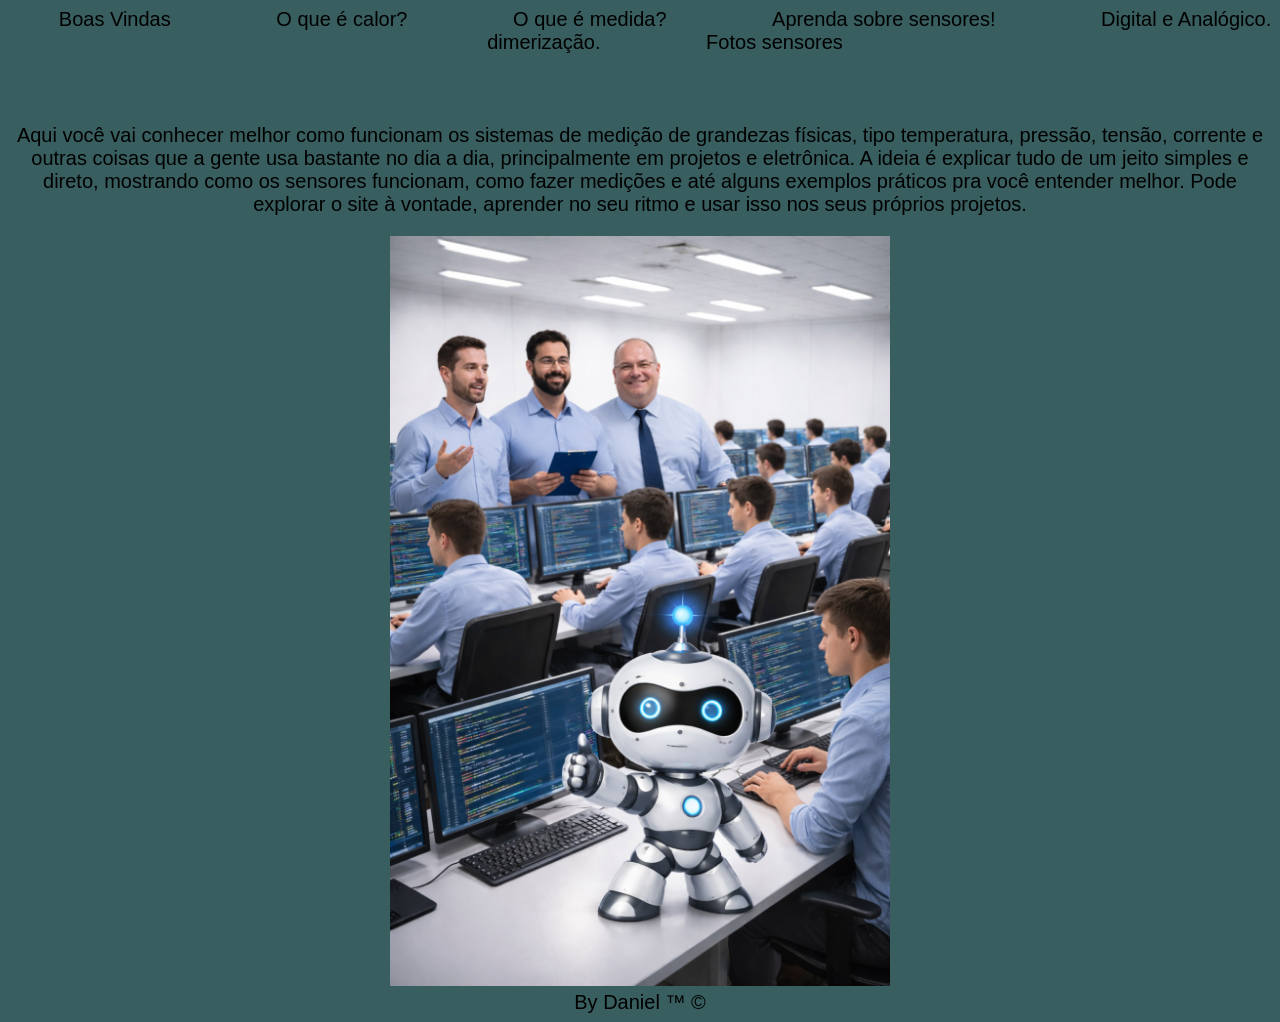
<file: index.html>
<!DOCTYPE html>
<html lang="pt_BR">
<head>
    <meta charset="UTF-8">
    <meta name="viewport" content="width=device-width, initial-scale=1.0">
    <link rel="stylesheet" href="./css/stye.css">
    <title>Sistema de medição de grandezas físicas</title>
</head>
<body>
    <header>
        <a href="./index.html">Boas Vindas</a>
        <a href="./html/calortemp.html">O que é calor?</a>
        <a href="./html/medida.html">O que é medida?</a>
        <a href="./html/sensores.html">Aprenda sobre sensores!</a>
        <a href="./html/digital_analog.html">Digital e Analógico.</a>
        <a href="./html/dimerizacao.html">dimerização.</a>
        <a href="./html/fotos.html">Fotos sensores</a>
    </header>
    <main>

        <h1></h1><br>
        <p>Aqui você vai conhecer melhor como funcionam os sistemas de medição de grandezas físicas, tipo temperatura, pressão, tensão, corrente e outras coisas que a gente usa bastante no dia a dia, principalmente em projetos e eletrônica.

            A ideia é explicar tudo de um jeito simples e direto, mostrando como os sensores funcionam, como fazer medições e até alguns exemplos práticos pra você entender melhor.
            
            Pode explorar o site à vontade, aprender no seu ritmo e usar isso nos seus próprios projetos. </p>

            <div class="sala">
                <img src="./img/tropinha.jpg" alt="">
            </div>

    </main>
    <footer>
        By Daniel &trade; &copy;
    </footer>

        
</body>
</html>
</file>
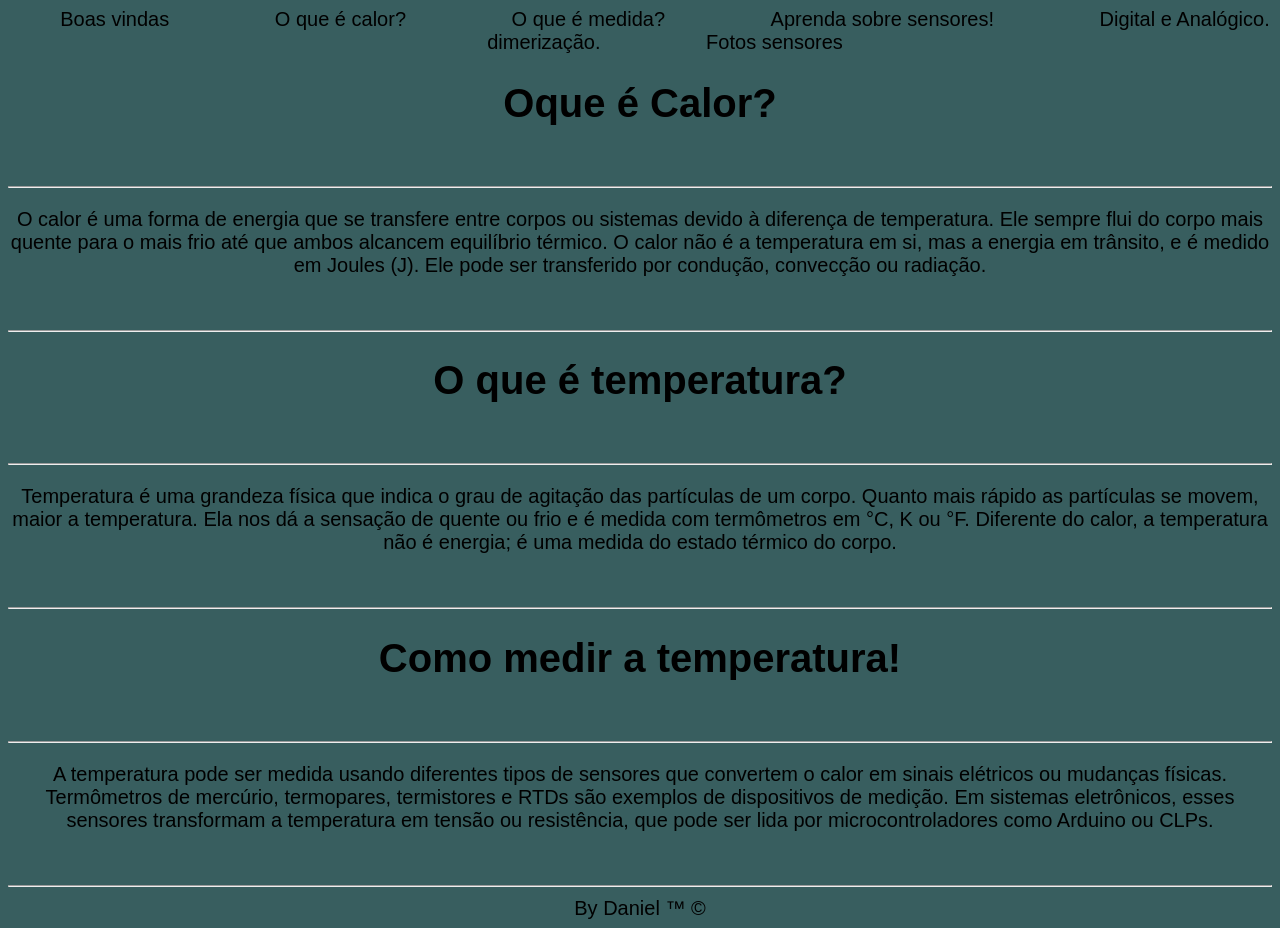
<file: html/calortemp.html>
<!DOCTYPE html>
<html lang="pt-BR">
<head>
    <meta charset="UTF-8">
    <meta name="viewport" content="width=device-width, initial-scale=1.0">
    <link rel="stylesheet" href="../css/stye.css">
    <title>Sistema de medição de grandezas físicas</title>
</head>
<body>
    <header>
        <a href="../index.html">Boas vindas</a>
        <a href="./calortemp.html">O que é calor?</a>
        <a href="./medida.html">O que é medida?</a>
        <a href="./sensores.html">Aprenda sobre sensores!</a>
        <a href="./digital_analog.html">Digital e Analógico.</a>
        <a href="./dimerizacao.html">dimerização.</a>
        <a href="./fotos.html">Fotos sensores</a>
    </header>
    <main>

        <h1>Oque é Calor?</h1><br><hr>
        <p>O calor é uma forma de energia que se transfere entre corpos ou sistemas devido à diferença de temperatura. Ele sempre flui do corpo mais quente para o mais frio até que ambos alcancem equilíbrio térmico. O calor não é a temperatura em si, mas a energia em trânsito, e é medido em Joules (J). Ele pode ser transferido por condução, convecção ou radiação.</p><br><hr>
        <h1>O que é temperatura?</h1><br><hr>
        <p>Temperatura é uma grandeza física que indica o grau de agitação das partículas de um corpo. Quanto mais rápido as partículas se movem, maior a temperatura. Ela nos dá a sensação de quente ou frio e é medida com termômetros em °C, K ou °F. Diferente do calor, a temperatura não é energia; é uma medida do estado térmico do corpo.</p><br><hr>
        <h1>Como medir a temperatura!</h1><br><hr>
        <p>A temperatura pode ser medida usando diferentes tipos de sensores que convertem o calor em sinais elétricos ou mudanças físicas. Termômetros de mercúrio, termopares, termistores e RTDs são exemplos de dispositivos de medição. Em sistemas eletrônicos, esses sensores transformam a temperatura em tensão ou resistência, que pode ser lida por microcontroladores como Arduino ou CLPs.
        </p><br><hr>
    </main>
    <footer>
        By Daniel &trade; &copy;
    </footer>

        
</body>
</html>
</file>
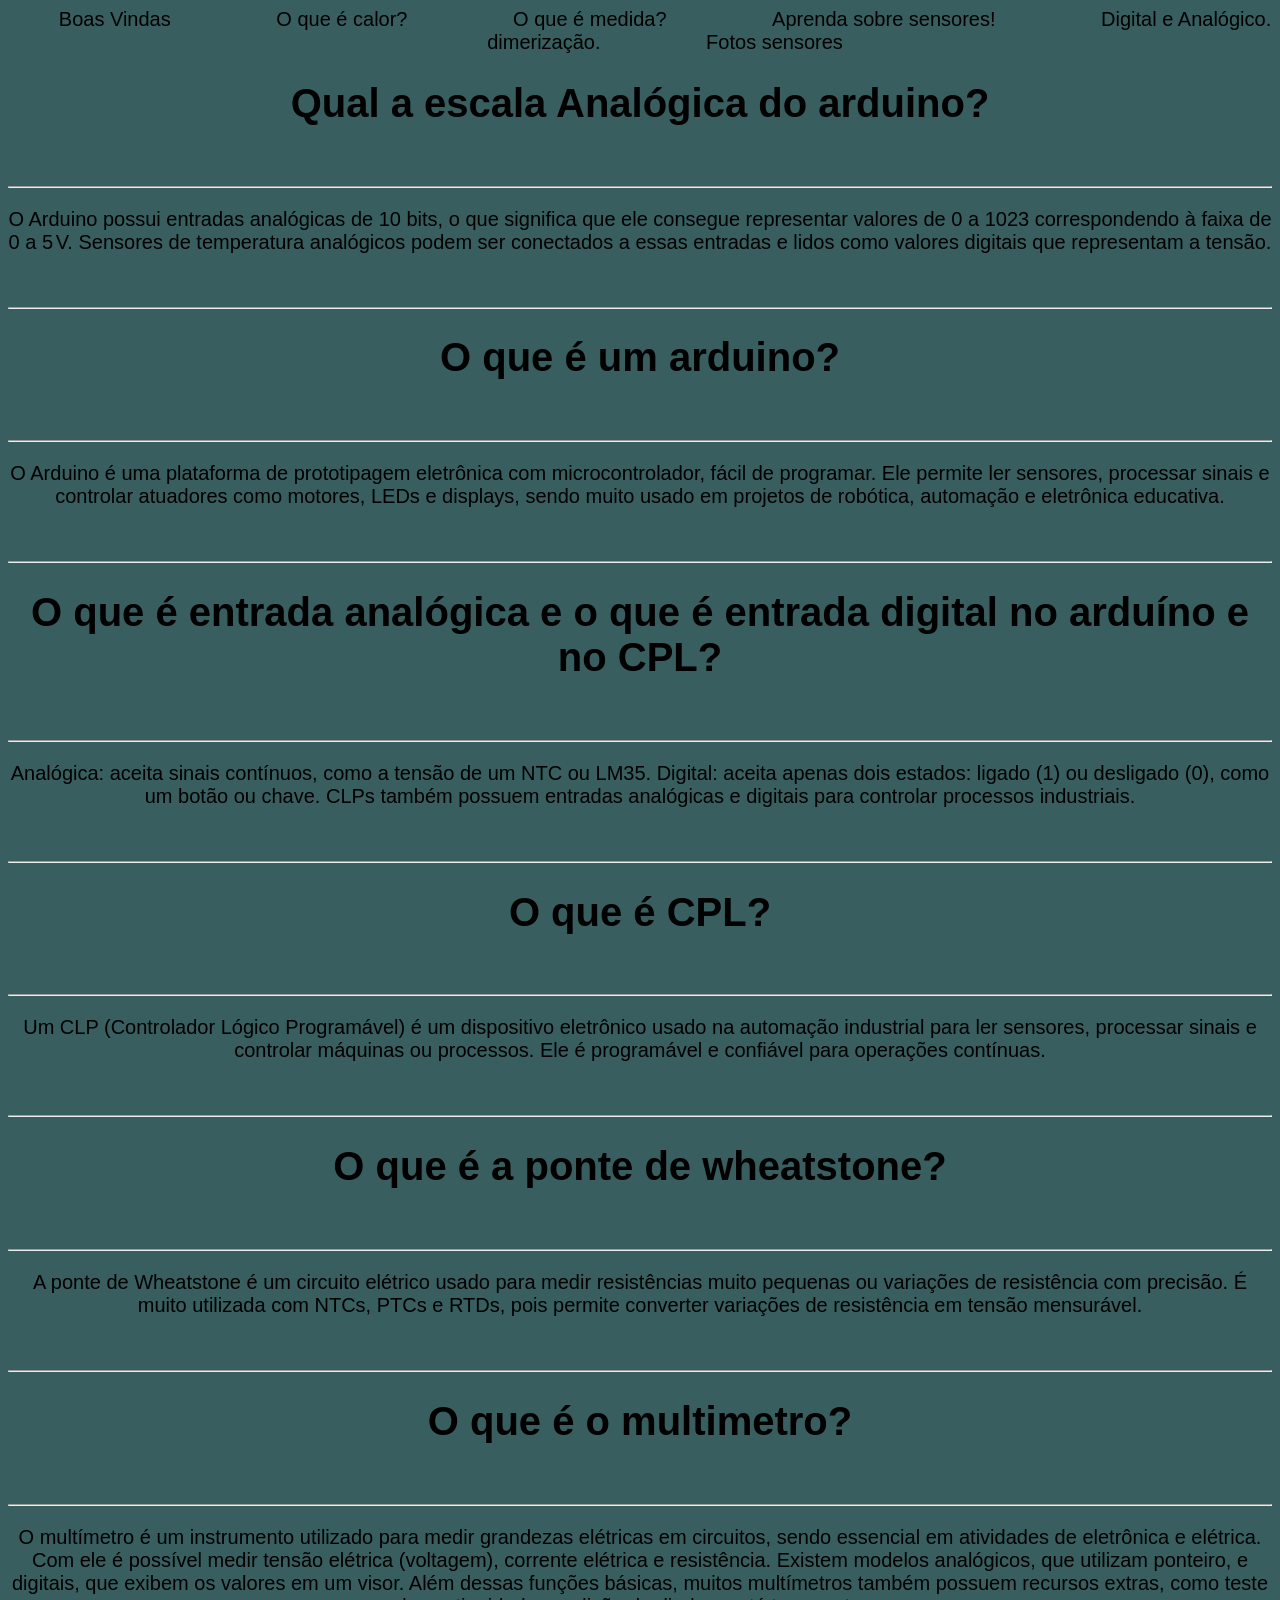
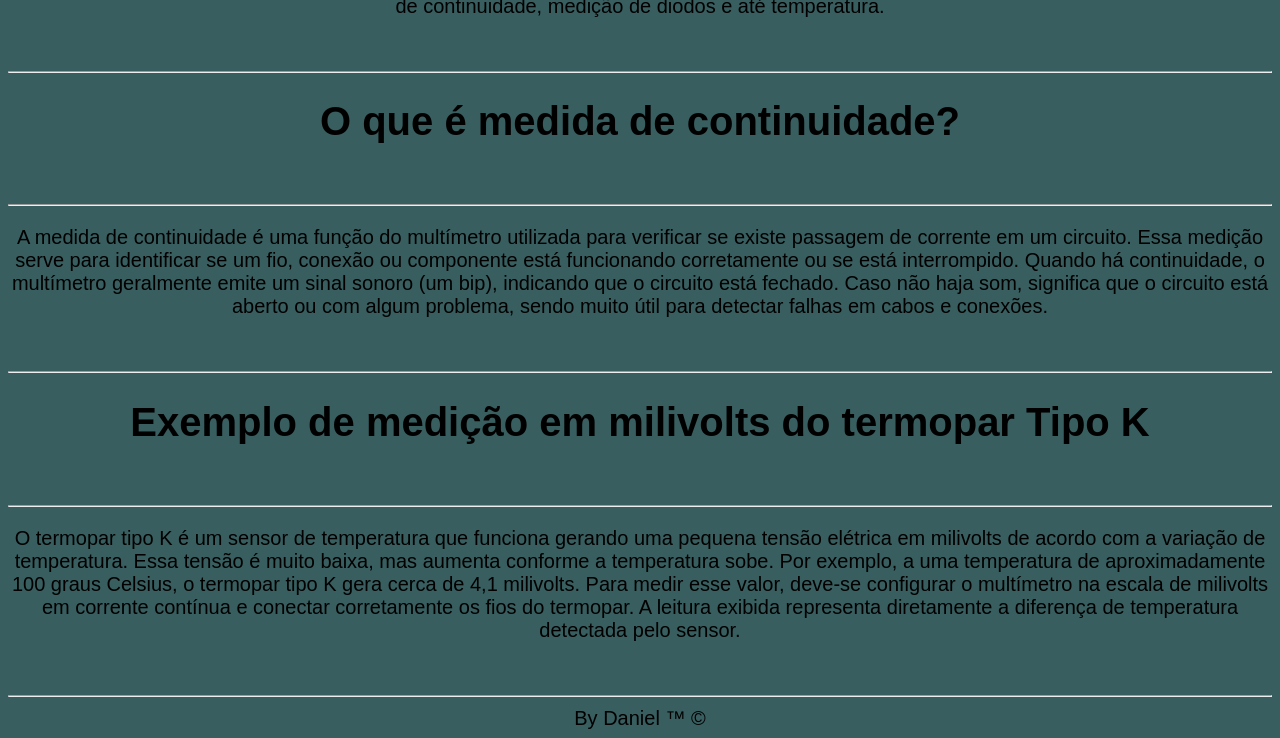
<file: html/digital_analog.html>
<!DOCTYPE html>
<html lang="pt-BR">
<head>
    <meta charset="UTF-8">
    <meta name="viewport" content="width=device-width, initial-scale=1.0">
    <link rel="stylesheet" href="../css/stye.css">
    <title>Sistema de medição de grandezas físicas</title>
</head>
<body>
    <header>
        <a href="../index.html">Boas Vindas</a>
        <a href="./calortemp.html">O que é calor?</a>
        <a href="./medida.html">O que é medida?</a>
        <a href="./sensores.html">Aprenda sobre sensores!</a>
        <a href="./digital_analog.html">Digital e Analógico.</a>
        <a href="./dimerizacao.html">dimerização.</a>
        <a href="./fotos.html">Fotos sensores</a>
    </header>
    <main>
        <h1>Qual a escala Analógica do arduino?</h1><br><hr>
        <p>O Arduino possui entradas analógicas de 10 bits, o que significa que ele consegue representar valores de 0 a 1023 correspondendo à faixa de 0 a 5 V. Sensores de temperatura analógicos podem ser conectados a essas entradas e lidos como valores digitais que representam a tensão.</p><br><hr>
        <h1>O que é um arduino?</h1><br><hr>
        <p>O Arduino é uma plataforma de prototipagem eletrônica com microcontrolador, fácil de programar. Ele permite ler sensores, processar sinais e controlar atuadores como motores, LEDs e displays, sendo muito usado em projetos de robótica, automação e eletrônica educativa.</p><br><hr>
        <h1>O que é entrada analógica e o que é entrada digital no arduíno e no CPL?</h1><br><hr>
        <p>Analógica: aceita sinais contínuos, como a tensão de um NTC ou LM35.

            Digital: aceita apenas dois estados: ligado (1) ou desligado (0), como um botão ou chave.
            
            CLPs também possuem entradas analógicas e digitais para controlar processos industriais.</p><br><hr>
            <h1>O que é CPL?</h1><br><hr>
            <p>Um CLP (Controlador Lógico Programável) é um dispositivo eletrônico usado na automação industrial para ler sensores, processar sinais e controlar máquinas ou processos. Ele é programável e confiável para operações contínuas.</p><br><hr>
            <h1>O que é a ponte de wheatstone?</h1><br><hr>
            <p>A ponte de Wheatstone é um circuito elétrico usado para medir resistências muito pequenas ou variações de resistência com precisão. É muito utilizada com NTCs, PTCs e RTDs, pois permite converter variações de resistência em tensão mensurável.</p><br><hr>
            <h1>O que é o multimetro?</h1><br><hr>
            <p>O multímetro é um instrumento utilizado para medir grandezas elétricas em circuitos, sendo essencial em atividades de eletrônica e elétrica. Com ele é possível medir tensão elétrica (voltagem), corrente elétrica e resistência. Existem modelos analógicos, que utilizam ponteiro, e digitais, que exibem os valores em um visor. Além dessas funções básicas, muitos multímetros também possuem recursos extras, como teste de continuidade, medição de diodos e até temperatura.</p><br><hr>
            <h1>O que é medida de continuidade?</h1><br><hr>
            <p>A medida de continuidade é uma função do multímetro utilizada para verificar se existe passagem de corrente em um circuito. Essa medição serve para identificar se um fio, conexão ou componente está funcionando corretamente ou se está interrompido. Quando há continuidade, o multímetro geralmente emite um sinal sonoro (um bip), indicando que o circuito está fechado. Caso não haja som, significa que o circuito está aberto ou com algum problema, sendo muito útil para detectar falhas em cabos e conexões.</p><br><hr>
            <h1>Exemplo de medição em milivolts do termopar Tipo K</h1><br><hr>
            <p>O termopar tipo K é um sensor de temperatura que funciona gerando uma pequena tensão elétrica em milivolts de acordo com a variação de temperatura. Essa tensão é muito baixa, mas aumenta conforme a temperatura sobe. Por exemplo, a uma temperatura de aproximadamente 100 graus Celsius, o termopar tipo K gera cerca de 4,1 milivolts. Para medir esse valor, deve-se configurar o multímetro na escala de milivolts em corrente contínua e conectar corretamente os fios do termopar. A leitura exibida representa diretamente a diferença de temperatura detectada pelo sensor.</p><br><hr>
            
    </main>
    <footer>
        By Daniel &trade; &copy;
    </footer>

        
</body>
</html>
</file>
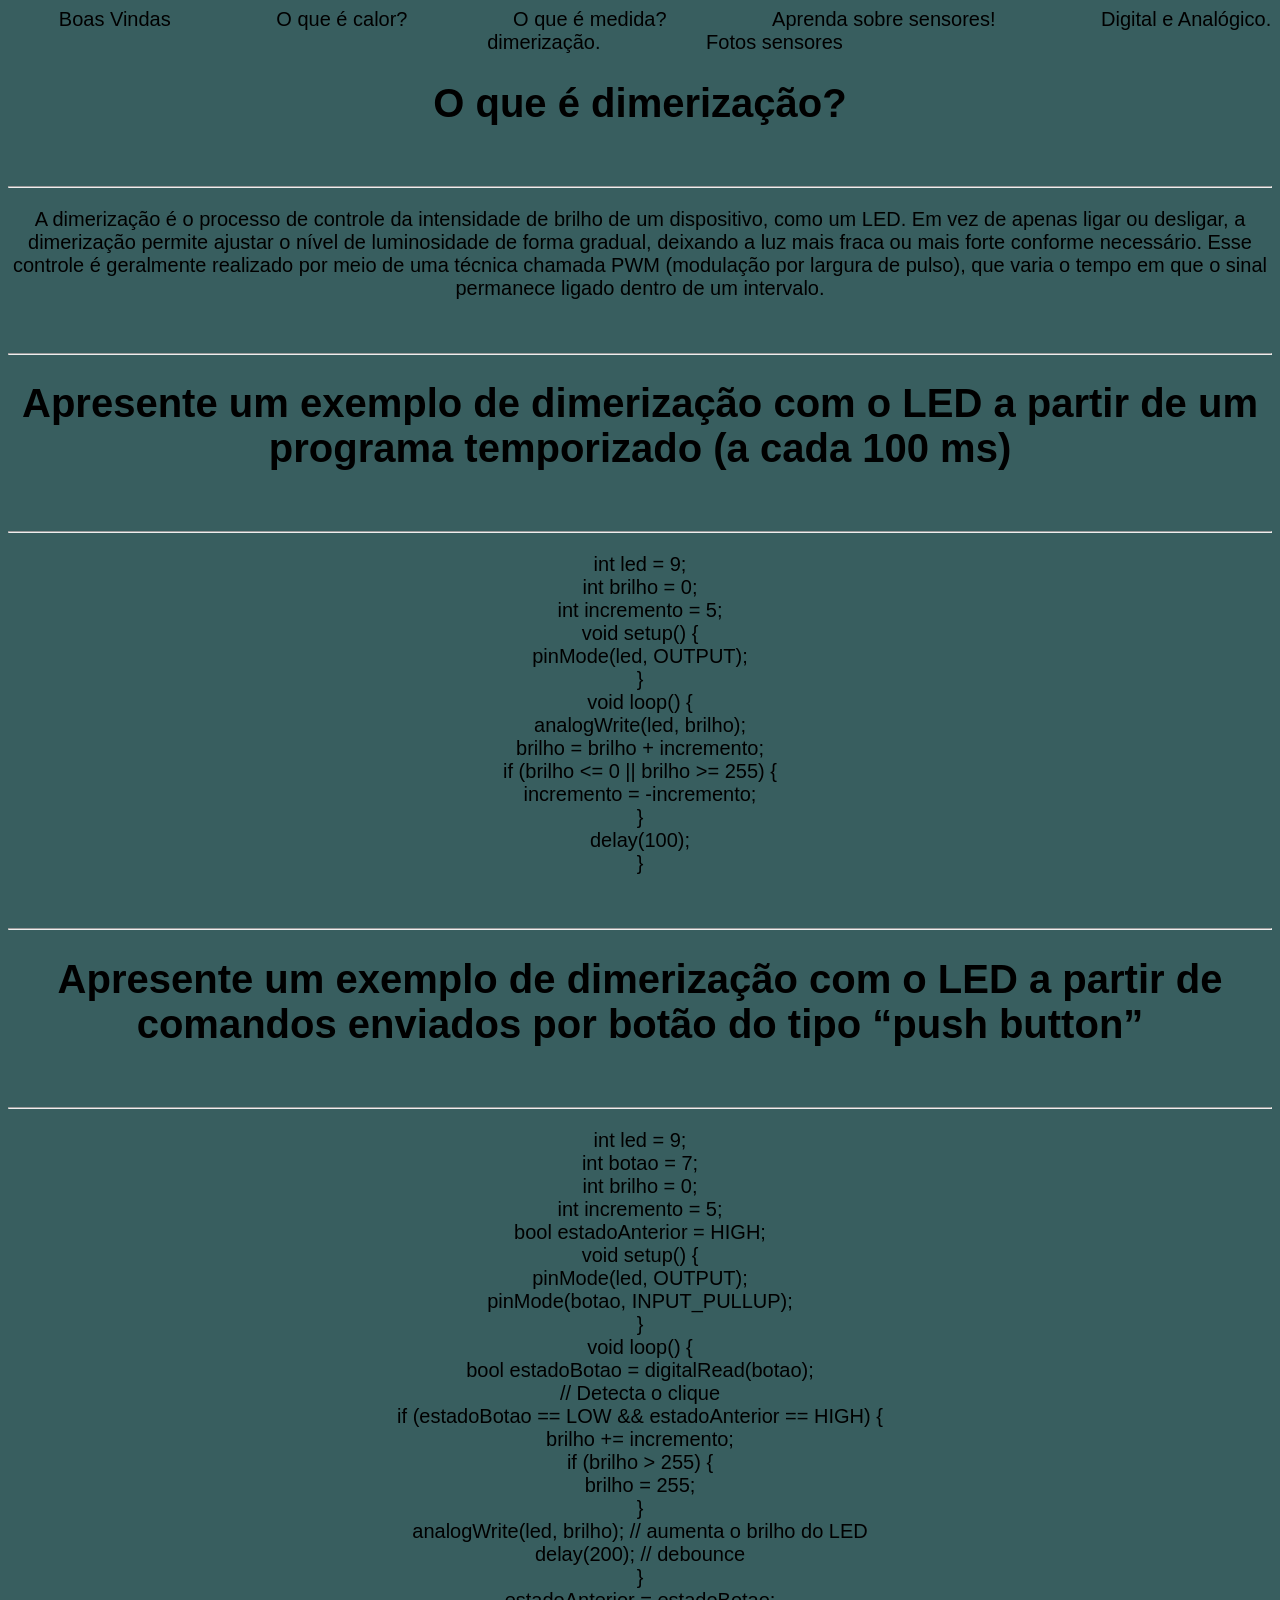
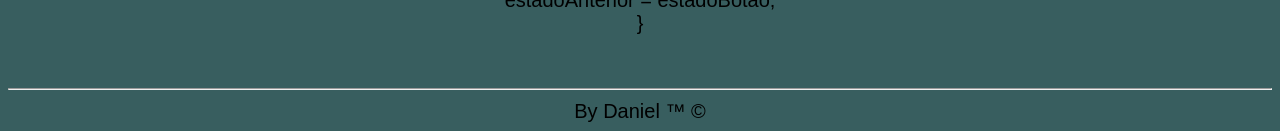
<file: html/dimerizacao.html>
<!DOCTYPE html>
<html lang="pt-BR">
<head>
    <meta charset="UTF-8">
    <meta name="viewport" content="width=device-width, initial-scale=1.0">
    <link rel="stylesheet" href="../css/stye.css">
    <title>Sistema de medição de grandezas físicas</title>
</head>
<body>
    <header>
        <a href="../index.html">Boas Vindas</a>
        <a href="./calortemp.html">O que é calor?</a>
        <a href="./medida.html">O que é medida?</a>
        <a href="./sensores.html">Aprenda sobre sensores!</a>
        <a href="./digital_analog.html">Digital e Analógico.</a>
        <a href="./dimerizacao.html">dimerização.</a>
        <a href="./fotos.html">Fotos sensores</a>
    </header>
    <main>
        <h1>O que é dimerização?</h1><br><hr>
        <p>A dimerização é o processo de controle da intensidade de brilho de um dispositivo, como um LED. Em vez de apenas ligar ou desligar, a dimerização permite ajustar o nível de luminosidade de forma gradual, deixando a luz mais fraca ou mais forte conforme necessário. Esse controle é geralmente realizado por meio de uma técnica chamada PWM (modulação por largura de pulso), que varia o tempo em que o sinal permanece ligado dentro de um intervalo.</p><br><hr>
        <h1>Apresente um exemplo de dimerização com o LED a partir de um programa temporizado (a cada 100 ms)</h1><br><hr>
        <p>int led = 9;<br>
            int brilho = 0;<br>
            int incremento = 5;<br>
            
            void setup() {<br>
              pinMode(led, OUTPUT);<br>
            }<br>
            
            void loop() {<br>
              analogWrite(led, brilho);<br>
              brilho = brilho + incremento;<br>
            
              if (brilho <= 0 || brilho >= 255) {<br>
                incremento = -incremento;<br>
              }<br>
            
              delay(100);<br>
            }</p><br><hr>
            <h1>Apresente um exemplo de dimerização com o LED a partir de comandos enviados por botão
                do tipo “push button”</h1><br><hr>
                <p>int led = 9;<br>
                    int botao = 7;<br>
                    
                    int brilho = 0;<br>
                    int incremento = 5;<br>
                    
                    bool estadoAnterior = HIGH;<br>
                    
                    void setup() {<br>
                      pinMode(led, OUTPUT);<br>
                      pinMode(botao, INPUT_PULLUP);<br>
                    }<br>
                    
                    void loop() {<br>
                    
                      bool estadoBotao = digitalRead(botao);<br>
                    
                      // Detecta o clique<br>
                      if (estadoBotao == LOW && estadoAnterior == HIGH) {<br>
                    
                        brilho += incremento;<br>
                    
                        if (brilho > 255) {<br>
                          brilho = 255;<br>
                        } <br>
                    
                        analogWrite(led, brilho); // aumenta o brilho do LED <br>
                        delay(200); // debounce <br>
                      } <br>
                    
                      estadoAnterior = estadoBotao;<br>
                    }</p><br><hr>


    </main>
    <footer>
        By Daniel &trade; &copy;
    </footer>

        
</body>
</html>
</file>
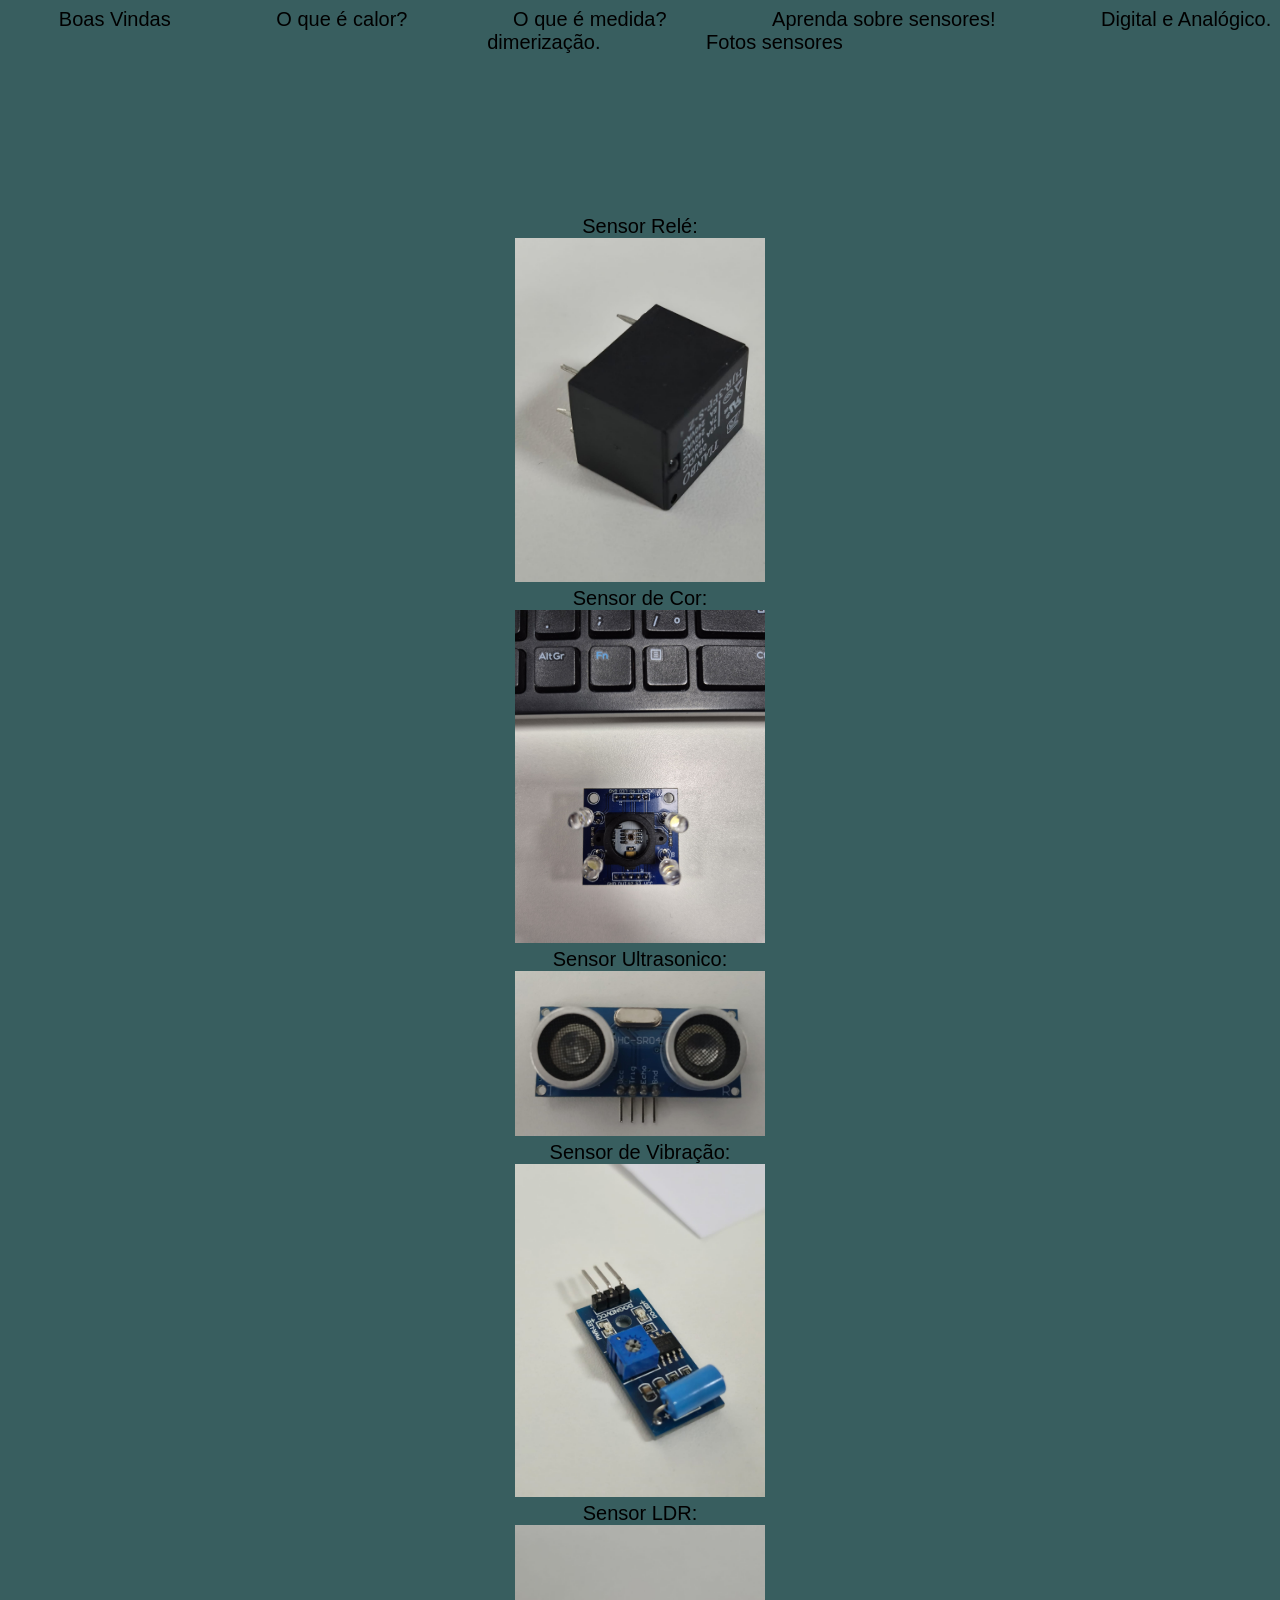
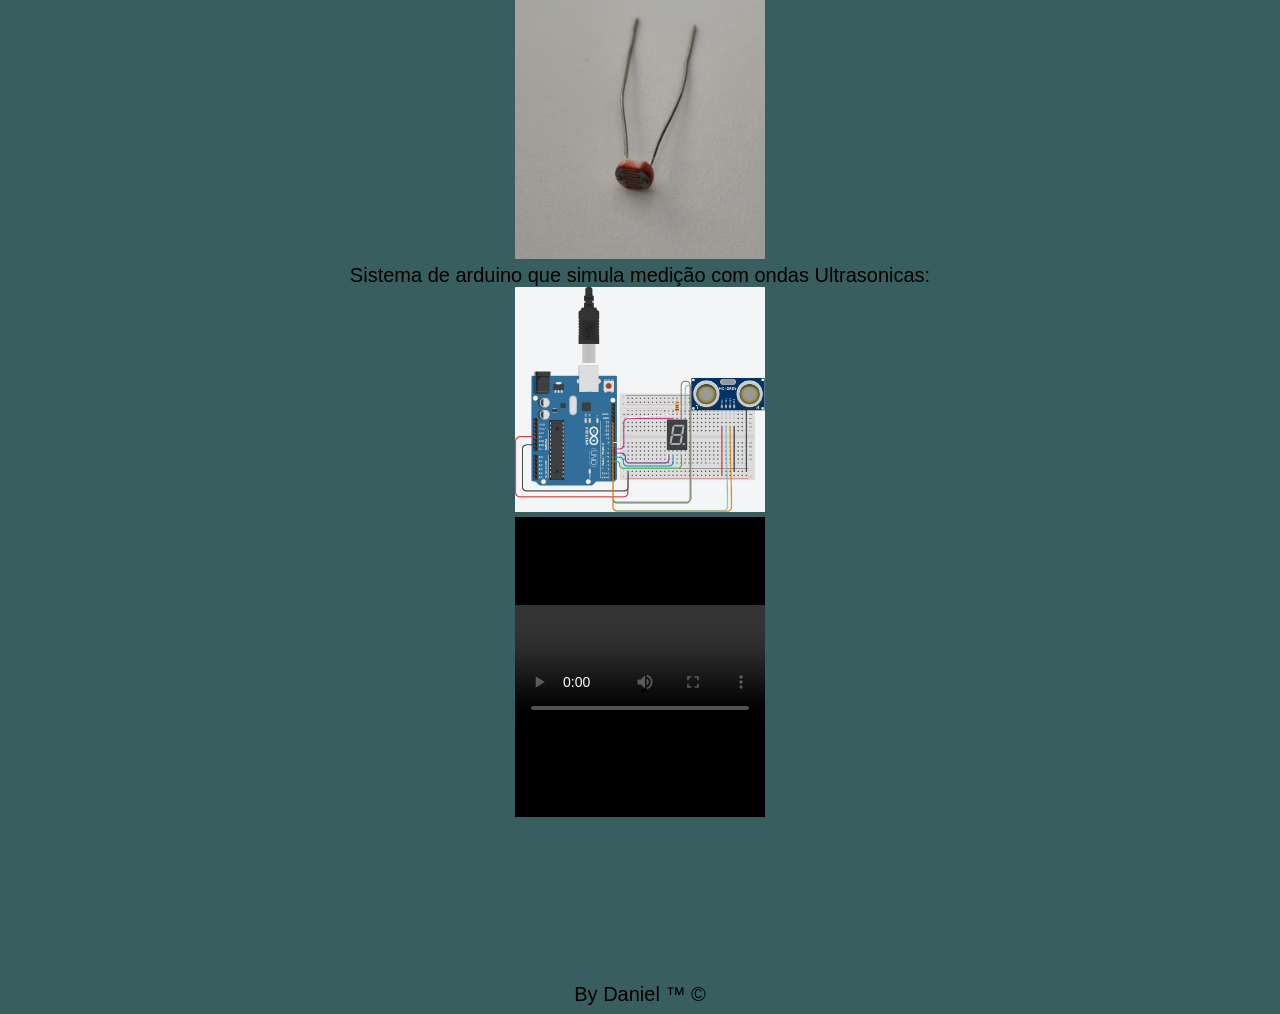
<file: html/fotos.html>
<!DOCTYPE html>
<html lang="pt-BR">
<head>
    <meta charset="UTF-8">
    <meta name="viewport" content="width=device-width, initial-scale=1.0">
    <link rel="stylesheet" href="../css/stye.css">
    <title>Sistema de medição de grandezas físicas</title>
</head>
<body>
    <header>
        <a href="../index.html">Boas Vindas</a> 
        <a href="./calortemp.html">O que é calor?</a>
        <a href="./medida.html">O que é medida?</a>
        <a href="./sensores.html">Aprenda sobre sensores!</a>
        <a href="./digital_analog.html">Digital e Analógico.</a>
        <a href="./dimerizacao.html">dimerização.</a>
        <a href="./fotos.html">Fotos sensores</a>
    </header><br><br><br><br><br><br><br>
    <main>

        <div class="fotos">Sensor Relé: <br>
            <img src="../img/rele.jpg" alt=""><br>Sensor de Cor: <br>
            <img src="../img/sensorcor.jpg" alt=""><br>Sensor Ultrasonico: <br>
            <img src="../img/sensorultra.jpg" alt=""><br>Sensor de Vibração: <br>
            <img src="../img/vibracao.jpg" alt=""><br>Sensor LDR: <br>
            <img src="../img/ldr.jpg" alt=""><br>Sistema de arduino que simula medição com ondas Ultrasonicas: <br>
            <img src="../img/tinkercad.jpg" alt=""> <br>
          <iframe src="../videos/ultrasonicovideo.mp4" frameborder="0"></iframe>
            
        </div><br><br><br><br><br><br><br>

    </main>
    <footer>
        By Daniel &trade; &copy;
    </footer>

        
</body>
</html>
</file>
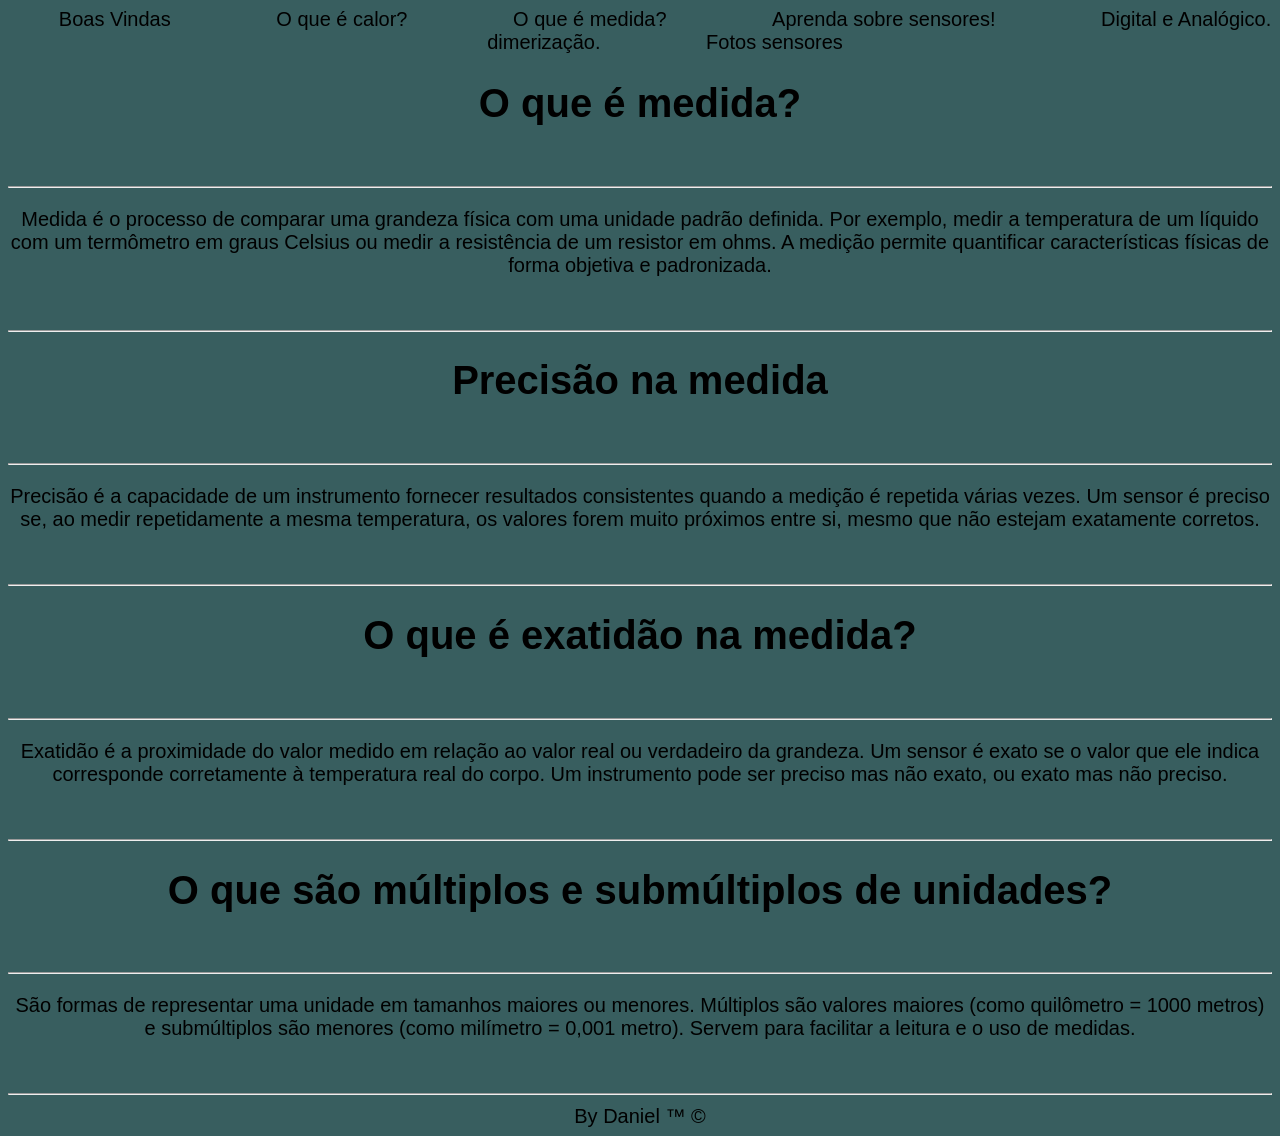
<file: html/medida.html>
<!DOCTYPE html>
<html lang="pt-BR">
<head>
    <meta charset="UTF-8">
    <meta name="viewport" content="width=device-width, initial-scale=1.0">
    <link rel="stylesheet" href="../css/stye.css">
    <title>Sistema de medição de grandezas físicas</title>
</head>
<body>
    <header>
        <a href="../index.html">Boas Vindas</a>
        <a href="./calortemp.html">O que é calor?</a>
        <a href="./medida.html">O que é medida?</a>
        <a href="./sensores.html">Aprenda sobre sensores!</a>
        <a href="./digital_analog.html">Digital e Analógico.</a>
        <a href="./dimerizacao.html">dimerização.</a>
        <a href="./fotos.html">Fotos sensores</a>
    </header>
    <main>
        <h1>O que é medida?</h1><br><hr>
        <p>Medida é o processo de comparar uma grandeza física com uma unidade padrão definida. Por exemplo, medir a temperatura de um líquido com um termômetro em graus Celsius ou medir a resistência de um resistor em ohms. A medição permite quantificar características físicas de forma objetiva e padronizada.</p><br><hr>
        <h1>Precisão na medida</h1><br><hr>
        <p>Precisão é a capacidade de um instrumento fornecer resultados consistentes quando a medição é repetida várias vezes. Um sensor é preciso se, ao medir repetidamente a mesma temperatura, os valores forem muito próximos entre si, mesmo que não estejam exatamente corretos.</p><br><hr>
        <h1>O que é exatidão na medida?</h1><br><hr>
        <p>Exatidão é a proximidade do valor medido em relação ao valor real ou verdadeiro da grandeza. Um sensor é exato se o valor que ele indica corresponde corretamente à temperatura real do corpo. Um instrumento pode ser preciso mas não exato, ou exato mas não preciso.</p><br><hr>
        <h1>O que são múltiplos e submúltiplos de unidades?</h1><br><hr>
        <p>São formas de representar uma unidade em tamanhos maiores ou menores. Múltiplos são valores maiores (como quilômetro = 1000 metros) e submúltiplos são menores (como milímetro = 0,001 metro). Servem para facilitar a leitura e o uso de medidas.</p><br><hr>
    </main>
    <footer>
        By Daniel &trade; &copy;
    </footer>

        
</body>
</html>
</file>
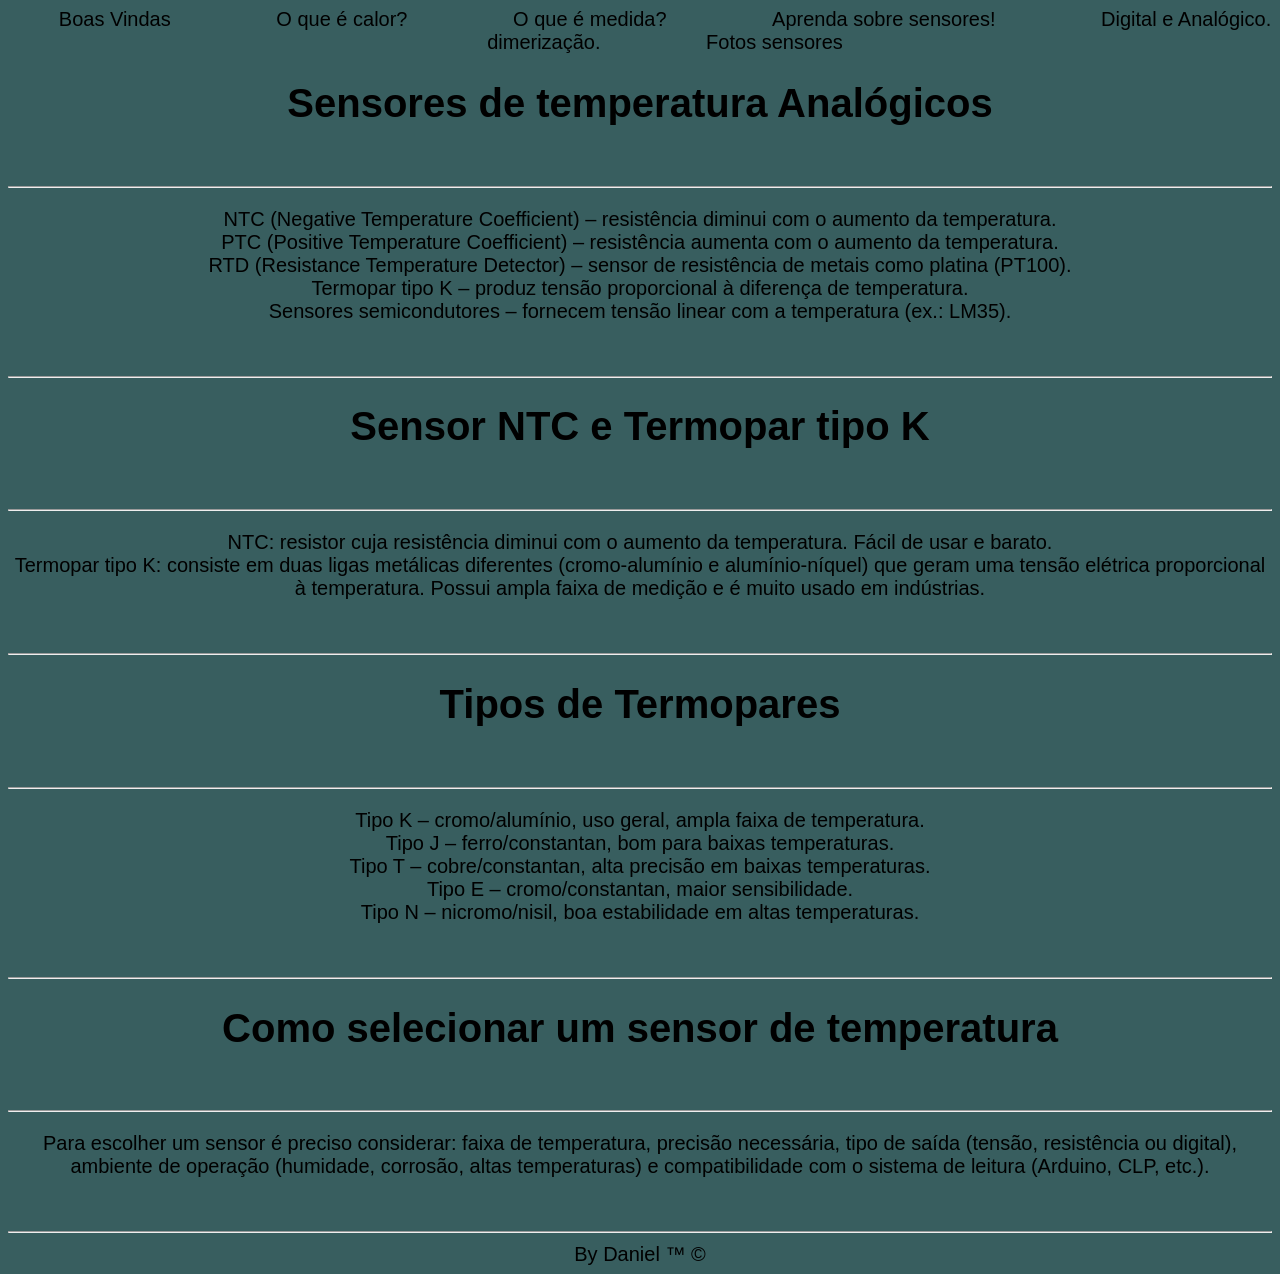
<file: html/sensores.html>
<!DOCTYPE html>
<html lang="pt-BR">
<head>
    <meta charset="UTF-8">
    <meta name="viewport" content="width=device-width, initial-scale=1.0">
    <link rel="stylesheet" href="../css/stye.css">
    <title>Sistema de medição de grandezas físicas</title>
</head>
<body>
    <header>
        <a href="../index.html">Boas Vindas</a>
        <a href="./calortemp.html">O que é calor?</a>
        <a href="./medida.html">O que é medida?</a>
        <a href="./sensores.html">Aprenda sobre sensores!</a>
        <a href="./digital_analog.html">Digital e Analógico.</a>
        <a href="./dimerizacao.html">dimerização.</a>
        <a href="./fotos.html">Fotos sensores</a>
    </header>
    <main>
        <h1>Sensores de temperatura Analógicos</h1><br><hr>
        <p>NTC (Negative Temperature Coefficient) – resistência diminui com o aumento da temperatura.<br>

            PTC (Positive Temperature Coefficient) – resistência aumenta com o aumento da temperatura.<br>
            
            RTD (Resistance Temperature Detector) – sensor de resistência de metais como platina (PT100).<br>
            
            Termopar tipo K – produz tensão proporcional à diferença de temperatura.<br>
            
            Sensores semicondutores – fornecem tensão linear com a temperatura (ex.: LM35).</p><br><hr>
            <h1>Sensor NTC e Termopar tipo K</h1><br><hr>
            <p>NTC: resistor cuja resistência diminui com o aumento da temperatura. Fácil de usar e barato.<br>

               Termopar tipo K: consiste em duas ligas metálicas diferentes (cromo-alumínio e alumínio-níquel) que geram uma tensão elétrica proporcional à temperatura. Possui ampla faixa de medição e é muito usado em indústrias.
                </p><br><hr>
                <h1>Tipos de Termopares</h1><br><hr>
                <p>Tipo K – cromo/alumínio, uso geral, ampla faixa de temperatura.<br>

                    Tipo J – ferro/constantan, bom para baixas temperaturas.<br>
                    
                    Tipo T – cobre/constantan, alta precisão em baixas temperaturas.<br>
                    
                    Tipo E – cromo/constantan, maior sensibilidade.<br>
                    
                    Tipo N – nicromo/nisil, boa estabilidade em altas temperaturas.</p><br><hr>
                    <h1>Como selecionar um sensor de temperatura</h1><br><hr>
                    <p>Para escolher um sensor é preciso considerar: faixa de temperatura, precisão necessária, tipo de saída (tensão, resistência ou digital), ambiente de operação (humidade, corrosão, altas temperaturas) e compatibilidade com o sistema de leitura (Arduino, CLP, etc.).</p><br><hr>
    </main>
    <footer>
        By Daniel &trade; &copy;
    </footer>

        
</body>
</html>
</file>
<file: css/stye.css>
body{
    background-color: rgb(56, 94, 95);
    color: black;
    font-family: Arial, Helvetica, sans-serif;
    font-size: 1.25rem;
    text-align:center;
}

a {
    position: relative;
    color: black;
    text-decoration: none;
    transition: all 0.3s ease;
    margin: 0 50px;
  }
  
  /* Hover (passar o mouse) */
  a:hover {
    color: rgb(26, 2, 114);
    transform: scale(1.1);
  }
  
  /* Clique */
  a:active {
    transform: scale(0.9);
    color: rgb(1, 1, 105);
  }
  
  /* Linha animada */
  a::after {
    content: "";
    position: absolute;
    width: 0%;
    height: 2px;
    background: rgb(1, 3, 92);
    left: 0;
    bottom: -7px;
    transition: 0.3s;
  }
  
  a:hover::after {
    width: 100%;
  }

.fotos img{
  width: 250px;
  height: auto;
}

iframe{
  height: 300px;
  width: 250px;
}

.sala img{
  width: 500px;
  height: auto;
}
</file>
